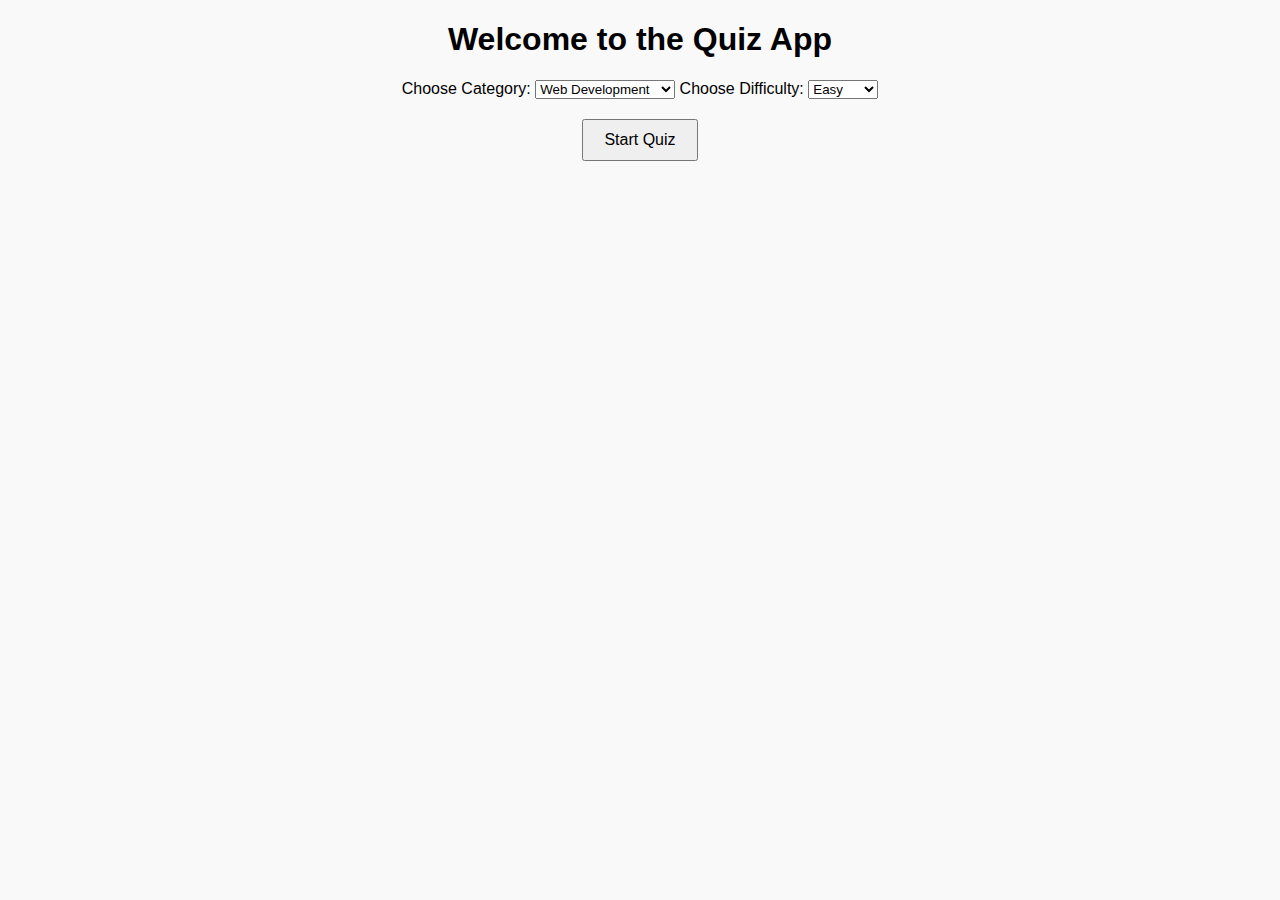
<file: Task - 1/Quiz App/index.html>
<!DOCTYPE html>
<html lang="en">

<head>
    <meta charset="UTF-8">
    <meta name="viewport" content="width=device-width, initial-scale=1.0">
    <title>Quiz App</title>
    <link rel="stylesheet" href="./style.css">
</head>

<body>
    <div id="start-screen" class="screen">
        <h1>Welcome to the Quiz App</h1>
        <label>Choose Category:</label>
        <select id="category">
            <option value="webdev">Web Development</option>
            <option value="math">Math</option>
            <option value="gk">General Knowledge</option>
        </select>

        <label>Choose Difficulty:</label>
        <select id="difficulty">
            <option value="easy">Easy</option>
            <option value="medium">Medium</option>
            <option value="hard">Hard</option>
        </select>

        <br>

        <button onclick="startQuiz()">Start Quiz</button>
    </div>

    <div id="quiz-screen" class="screen hidden">
        <div id="progress">
            <div id="progress-bar"></div>
        </div>
        <h2 id="question-text"></h2>
        <div id="options-container"></div>
        <button id="next-btn" onclick="nextQuestion()" disabled>Next</button>
    </div>

    <div id="result-screen" class="screen hidden">
        <h2>Quiz Completed!</h2>
        <p id="score-text"></p>
        <p id="feedback" class="feedback"></p>
        <button id="view-answers">View Answers</button>
        <div id="answers-summary" class="answers hidden"></div>
        <button onclick="location.reload()">Restart Quiz</button>
    </div>

    <script src="script.js"></script>
</body>

</html>
</file>
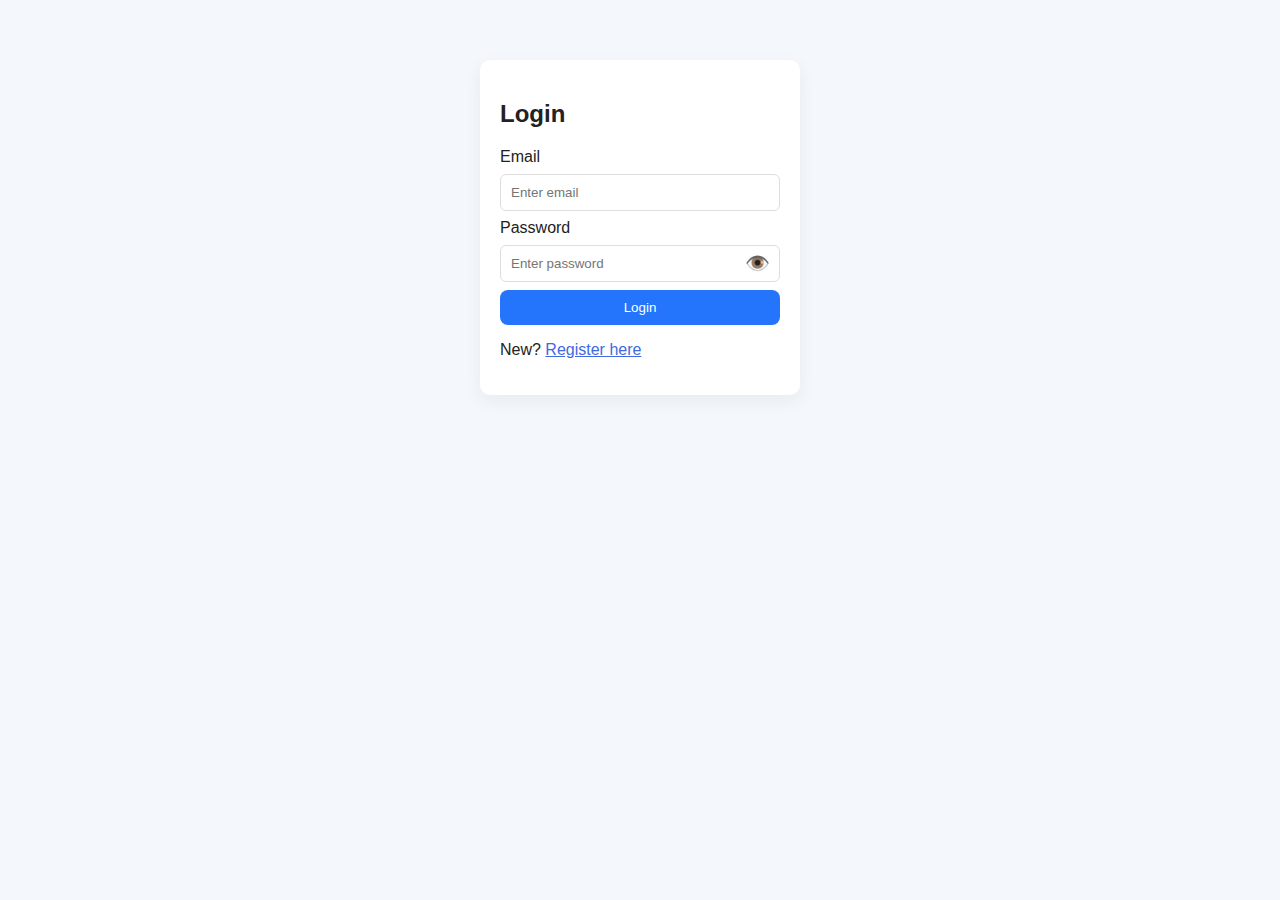
<file: Task - 2/Learning Management System/index.html>
<!doctype html>
<html lang="en">

<head>
    <meta charset="utf-8">
    <meta name="viewport" content="width=device-width,initial-scale=1">
    <title>LMS - Login</title>
    <link rel="stylesheet" href="./CSS/style.css">
</head>

<body>
    <div class="auth-container">
        <div id="login-box" class="box">
            <h2>Login</h2>
            <!-- <input id="login-email" placeholder="Enter Email" />
            <input id="login-pass" type="password" placeholder="Enter Password" /> -->

            <label>Email</label>
            <input type="email" id="login-email" placeholder="Enter email">

            <label>Password</label>
            <div class="password-wrapper">
                <input type="password" id="login-pass" placeholder="Enter password">
                <span id="togglePassword" class="eye">👁️</span>
            </div>
            <select id="login-role" style="display:none;"></select>
            <button id="login-btn">Login</button>
            <p>New? <a onclick="showRegister()" class="reg-a">Register here</a></p>
        </div>


        <div id="register-box" class="box hidden">
            <h2>Register</h2>
            <input id="reg-name" placeholder="Full Name" />
            <input id="reg-email" placeholder="Email" />
            <!-- <div class="password-wrapper"> -->
            <input id="reg-pass" type="password" placeholder="Password" />
            <!-- <span id="togglePassword" class="eye">👁️</span>
            </div> -->
            <label>Role:</label>
            <select id="reg-role">
                <option value="student">Student</option>
                <option value="teacher">Teacher</option>
            </select>
            <button id="reg-btn">Register</button>
            <p>Already registered? <a onclick="showLogin()" class="reg-a">Login</a></p>
        </div>
    </div>


    <script src="./JS/auth.js"></script>
</body>

</html>
</file>
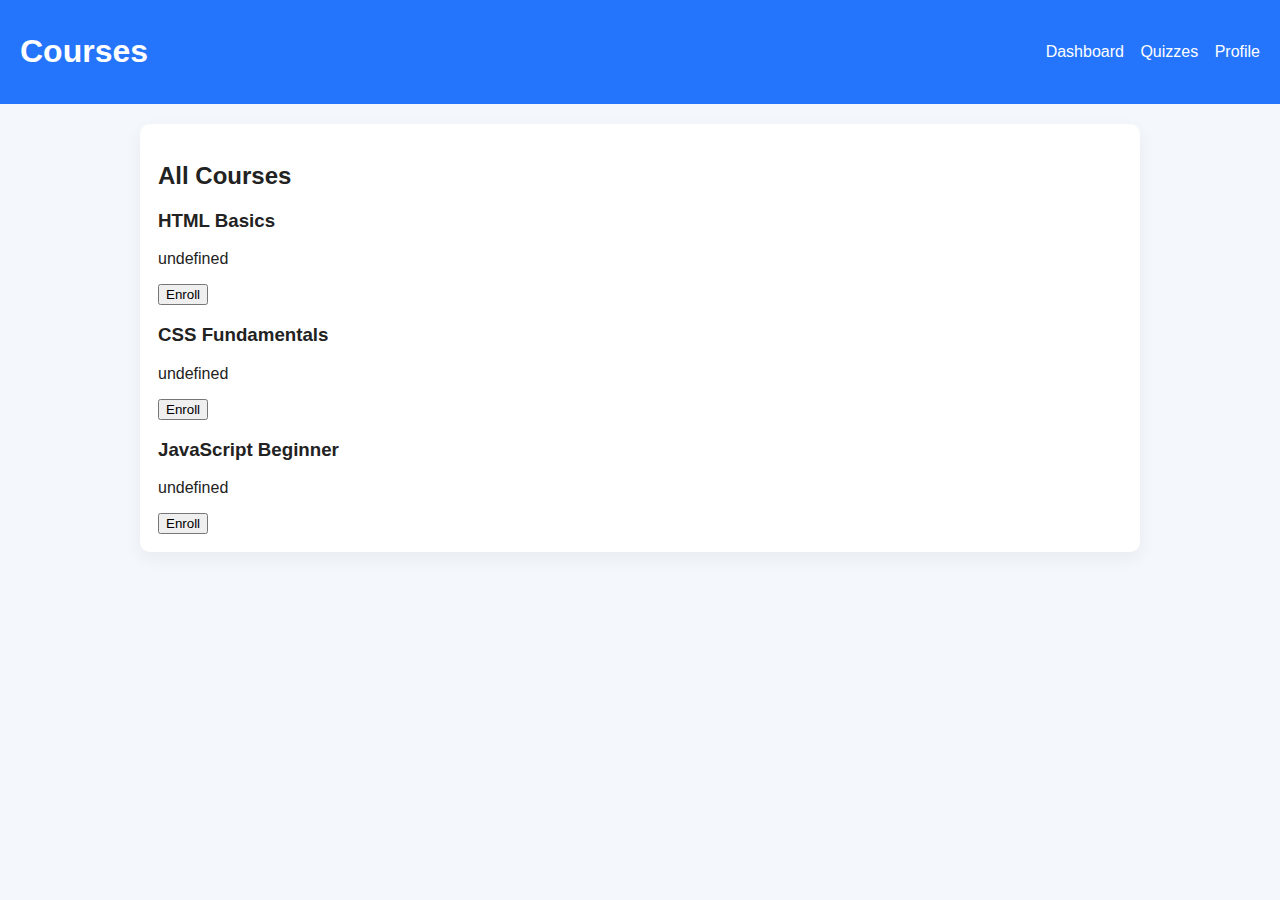
<file: Task - 2/Learning Management System/courses.html>
<!doctype html>
<html lang="en">

<head>
    <meta charset="utf-8">
    <meta name="viewport" content="width=device-width,initial-scale=1">
    <title>LMS - Courses</title>
    <link rel="stylesheet" href="./CSS/style.css">
</head>

<body>
    <header class="topbar">
        <h1>Courses</h1>
        <div>
            <a href="dashboard.html">Dashboard</a>
            <a href="quiz.html">Quizzes</a>
            <a href="profile.html">Profile</a>
        </div>
    </header>


    <main class="container card">
        <h2>All Courses</h2>
        <div id="courses-list"></div>
    </main>


    <script src="./JS/courses.js"></script>
</body>

</html>
</file>
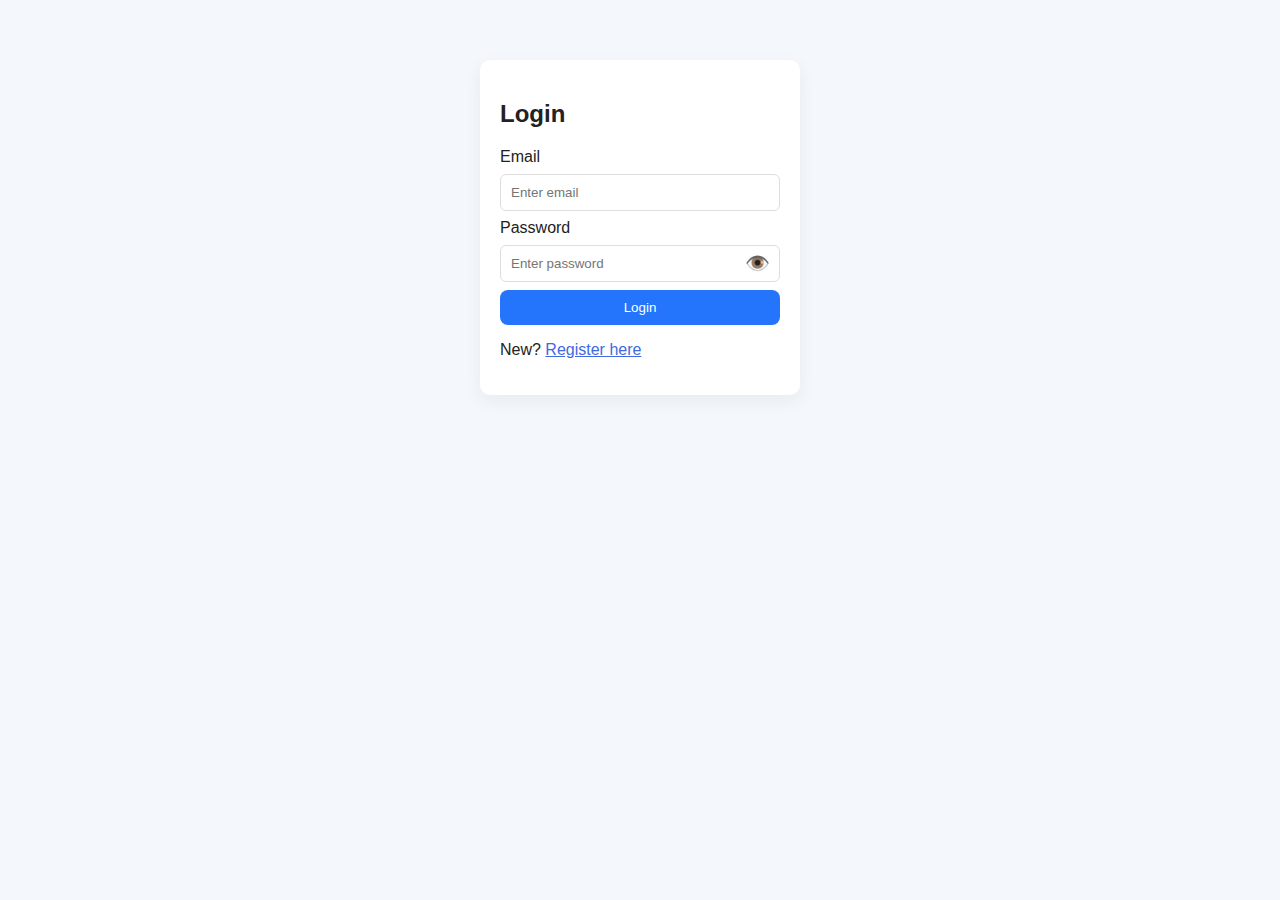
<file: Task - 2/Learning Management System/dashboard.html>
<!doctype html>
<html lang="en">

<head>
    <meta charset="utf-8">
    <meta name="viewport" content="width=device-width,initial-scale=1">
    <title>Learning Management System - Dashboard</title>
    <link rel="stylesheet" href="./CSS/style.css">
</head>

<body>
    <header class="topbar">
        <h1>Learning Management System Dashboard</h1>
        <nav>
             <span id="dash-user"></span>
            <a href="dashboard.html">Dashboard</a>
            <a href="courses.html">Courses</a>
            <a href="quiz.html">Quizzes</a>
            <a href="profile.html">Profile</a>
            <!-- <a id="logout-btn" href="#">Logout</a> -->
            <button id="logout-btn">Logout</button>
        </nav>
       
    </header>


    <main class="container">
        <section id="student-view" class="card hidden">
            <h2>Your Courses</h2>
            <div id="enrolled-list"></div>
            <h3>Available Courses</h3>
            <div id="available-list"></div>
            <h3>Your Progress</h3>
            <div id="progress-list"></div>
        </section>


        <section id="teacher-view" class="card hidden">
            <h2>Manage Courses</h2>
            <div class="form-row">
                <input id="course-title" placeholder="Course Title" />
                <input id="course-desc" placeholder="Short Description" />
                <button id="add-course">Add Course</button>
            </div>
            <h3>All Courses</h3>
            <div id="manage-courses"></div>
        </section>
    </main>


    <script src="./JS/dashboard.js"></script>
</body>

</html>
</file>
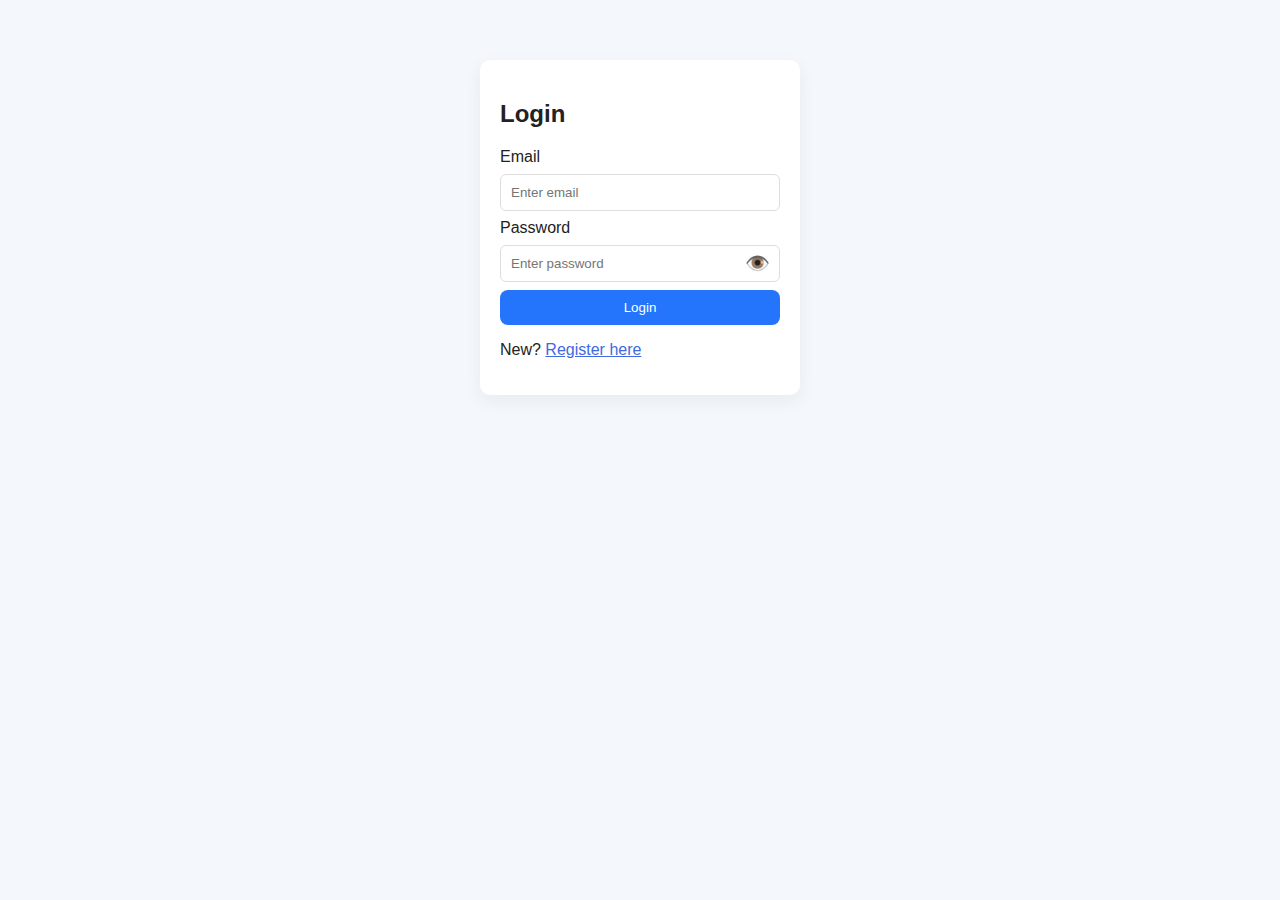
<file: Task - 2/Learning Management System/profile.html>
<!doctype html>
<html lang="en">

<head>
    <meta charset="utf-8">
    <meta name="viewport" content="width=device-width,initial-scale=1">
    <title>LMS - Profile</title>
    <link rel="stylesheet" href="./CSS/style.css">
</head>

<body>
    <header class="topbar">
        <h1>Profile</h1>
        <div><a href="dashboard.html">Dashboard</a></div>
    </header>


    <main class="container card">
        <h2>Your Profile</h2>
        <div id="profile-data"></div>
        <h3>Change Password</h3>
        <input id="old-pass" type="password" placeholder="Old password" />
        <input id="new-pass" type="password" placeholder="New password" />
        <button id="change-pass">Change Password</button>
    </main>


    <script src="./JS/profile.js"></script>
</body>

</html>
</file>
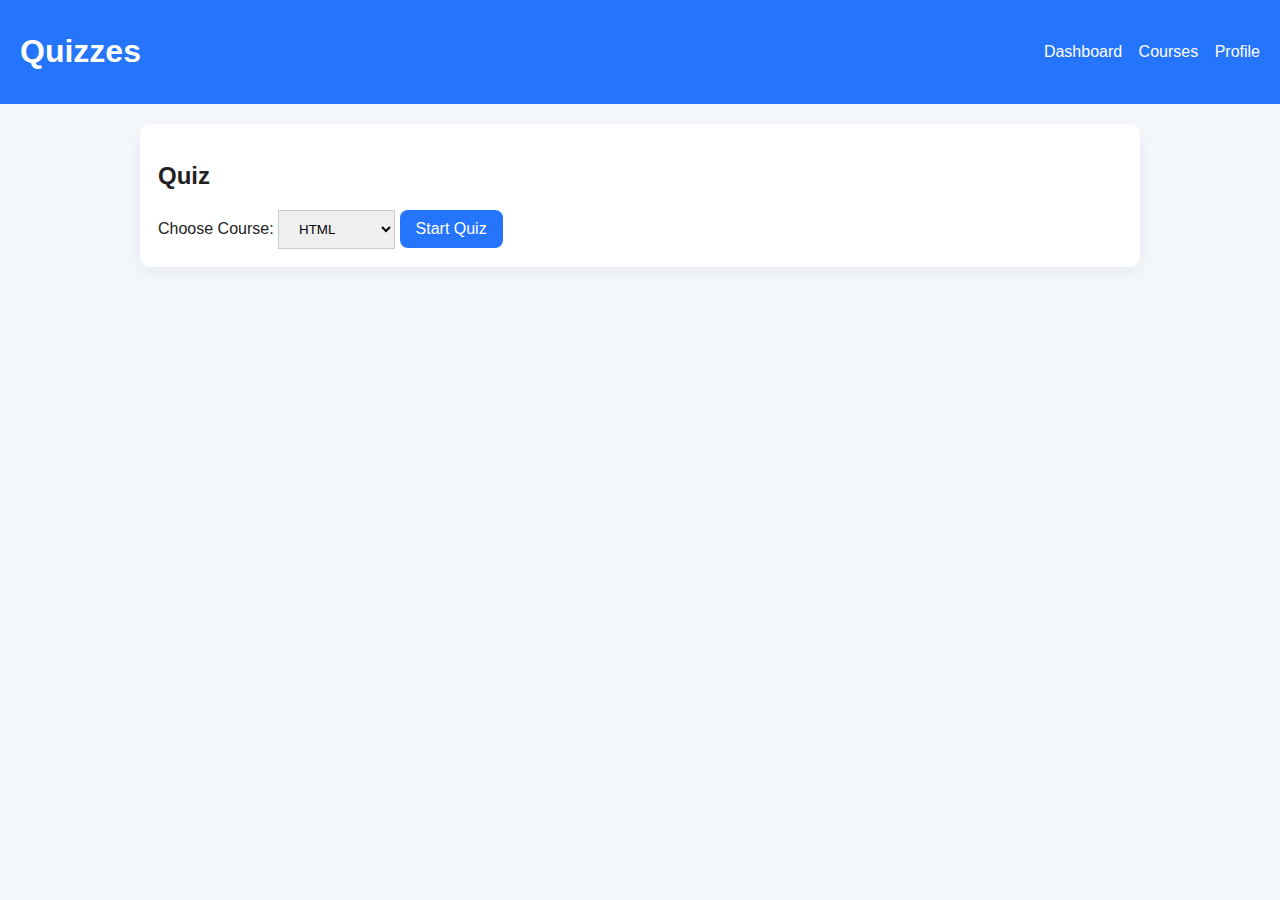
<file: Task - 2/Learning Management System/quiz.html>
<!doctype html>
<html lang="en">

<head>
    <meta charset="utf-8">
    <meta name="viewport" content="width=device-width,initial-scale=1">
    <title>LMS - Quiz</title>
    <link rel="stylesheet" href="./CSS/style.css">
 
</head>

<body>
    <header class="topbar">
        <h1>Quizzes</h1>
        <div>
            <a href="dashboard.html">Dashboard</a>
            <a href="courses.html">Courses</a>
            <a href="profile.html">Profile</a>
        </div>
    </header>

    <main class="container card">
        <h2 id="quiz-course-title">Quiz</h2>

        <div id="quiz-start" class="center">
            <label for="quiz-select">Choose Course:</label>
            <select id="quiz-select" class="quiz-select">
                <option value="html">HTML</option>
                <option value="css">CSS</option>
                <option value="js">JavaScript</option>
            </select>
            <button id="start-quiz" class="quiz-btn">Start Quiz</button>
        </div>

        <div id="quiz-box" class="hidden">
            <div id="progress">
                <div id="progress-bar"></div>
            </div>
            <h3 id="q-text"></h3>
            <div id="q-options"></div>
            <button id="next-q" disabled class="quiz-btn">Next</button>
        </div>

        <div id="result-box" class="hidden">
            <h3 id="score-text"></h3>
            <p id="feedback"></p>
            <button id="view-answers" class="quiz-btn">View Answers</button>
            <div id="answers-summary" class="answers hidden"></div>
            <button onclick="location.reload()" class="quiz-btn">Restart Quiz</button>
        </div>
    </main>

    <script src="./JS/quiz.js"></script>

</body>
</html>
</file>
<file: Task - 1/Quiz App/style.css>
body {
  font-family: Arial, sans-serif;
  text-align: center;
  margin: 20px;
  background-color: #f9f9f9;
}

.screen {
  display: none;
  /* margin: 200px auto auto; */
}

.screen:not(.hidden) {
  display: block;
}

button {
  padding: 10px 20px;
  margin-top: 20px;
  font-size: 16px;
}

#options-container button {
  display: block;
  margin: 10px auto;
  padding: 10px;
  width: 60%;
  cursor: pointer;
}

#progress {
  width: 100%;
  background-color: #eee;
  height: 10px;
  margin-bottom: 20px;
}

#progress-bar {
  height: 100%;
  background-color: green;
  width: 0%;
}

.selected {
  background-color: #d1e7dd;
  border: 2px solid #198754;
}

.answers div {
    margin-top: 8px;
    padding: 10px 10px 10px 31px;
    background: #fff;
    border: 1px solid #eee;
    border-radius: 6px;
    text-align: start;
    width: 75vw;
    margin: 10px auto
}

.hidden {
  display: none !important;
}
</file>
<file: Task - 2/Learning Management System/CSS/style.css>
:root {
    --accent: #2575fc;
    --muted: #666
}

* {
    box-sizing: border-box
}

body {
    font-family: Arial, Helvetica, sans-serif;
    margin: 0;
    background: #f4f7fb;
    color: #222
}

.topbar {
    display: flex;
    justify-content: space-between;
    align-items: center;
    padding: 12px 20px;
    background: var(--accent);
    color: #fff
}

.topbar a {
    color: #fff;
    margin-left: 12px;
    text-decoration: none
}

.container {
    max-width: 1000px;
    margin: 20px auto;
    padding: 0 16px
}

.card {
    background: #fff;
    padding: 18px;
    border-radius: 10px;
    box-shadow: 0 6px 18px rgba(30, 40, 60, 0.06)
}

.hidden {
    display: none
}

.auth-container {
    display: flex;
    gap: 20px;
    justify-content: center;
    align-items: flex-start;
    margin-top: 60px
}

.box {
    width: 320px;
    background: #fff;
    padding: 20px;
    border-radius: 10px;
    box-shadow: 0 6px 18px rgba(30, 40, 60, 0.06)
}

.box input,
.box select {
    width: 100%;
    padding: 10px;
    margin: 8px 0;
    border-radius: 6px;
    border: 1px solid #ddd
}

.box button {
    width: 100%;
    padding: 10px;
    background: var(--accent);
    color: #fff;
    border: none;
    border-radius: 8px;
    cursor: pointer
}

.form-row {
    display: flex;
    gap: 8px;
    align-items: center
}

.form-row input {
    flex: 1
}

#courses-list .course,
#available-list .course,
#manage-courses .course {
    border: 1px solid #eee;
    padding: 10px;
    border-radius: 8px;
    margin-bottom: 10px
}

.answers div {
    margin-top: 8px;
    padding: 10px;
    background: #fff;
    border: 1px solid #eee;
    border-radius: 6px
}

.progress {
    height: 10px;
    background: #eee;
    border-radius: 6px
}

#progress {
    width: 100%;
    height: 10px;
    background: #eee;
    margin-bottom: 12px;
    border-radius: 6px;
    overflow: hidden
}

.quiz-btn {
    padding: 10px 16px;
    border: none;
    border-radius: 8px;
    background: var(--accent);
    color: #fff;
    font-size: 16px;
    transition: 0.2s
}

button:hover {
    background: var(--accent);
    color: #fff;
    cursor: pointer;
}

.reg-a {
    text-decoration: underline;
    color: royalblue;
}

.reg-a:hover {
    text-decoration: none;
    color: red;
}


.hidden {
    display: none;
}

#q-options button {
    display: block;
    width: 100%;
    text-align: left;
    padding: 12px;
    margin: 10px 0;
    border-radius: 8px;
    border: 1px solid #ccc;
    background: #fff;
    cursor: pointer;
    font-size: 16px;
    transition: 0.2s;
}

#q-options button:hover {
    background: #e3f2fd;
    color: #222;
}

.selected {
    background: #d1e7dd !important;
    border: 2px solid #198754 !important;
    color: #155724 !important;
}

#progress-bar {
    height: 10px;
    width: 0;
    background: linear-gradient(90deg, #00c853, #b2ff59);
    transition: width .4s;
}

.quiz-select {
    padding: 10px 16px;
    border: 1px solid #ccc;
}




.password-wrapper {
    position: relative;
}

.password-wrapper input {
    width: 100%;
    padding-right: 40px;
}

.eye {
    position: absolute;
    right: 10px;
    top: 50%;
    transform: translateY(-50%);
    cursor: pointer;
    font-size: 20px;
}
</file>
